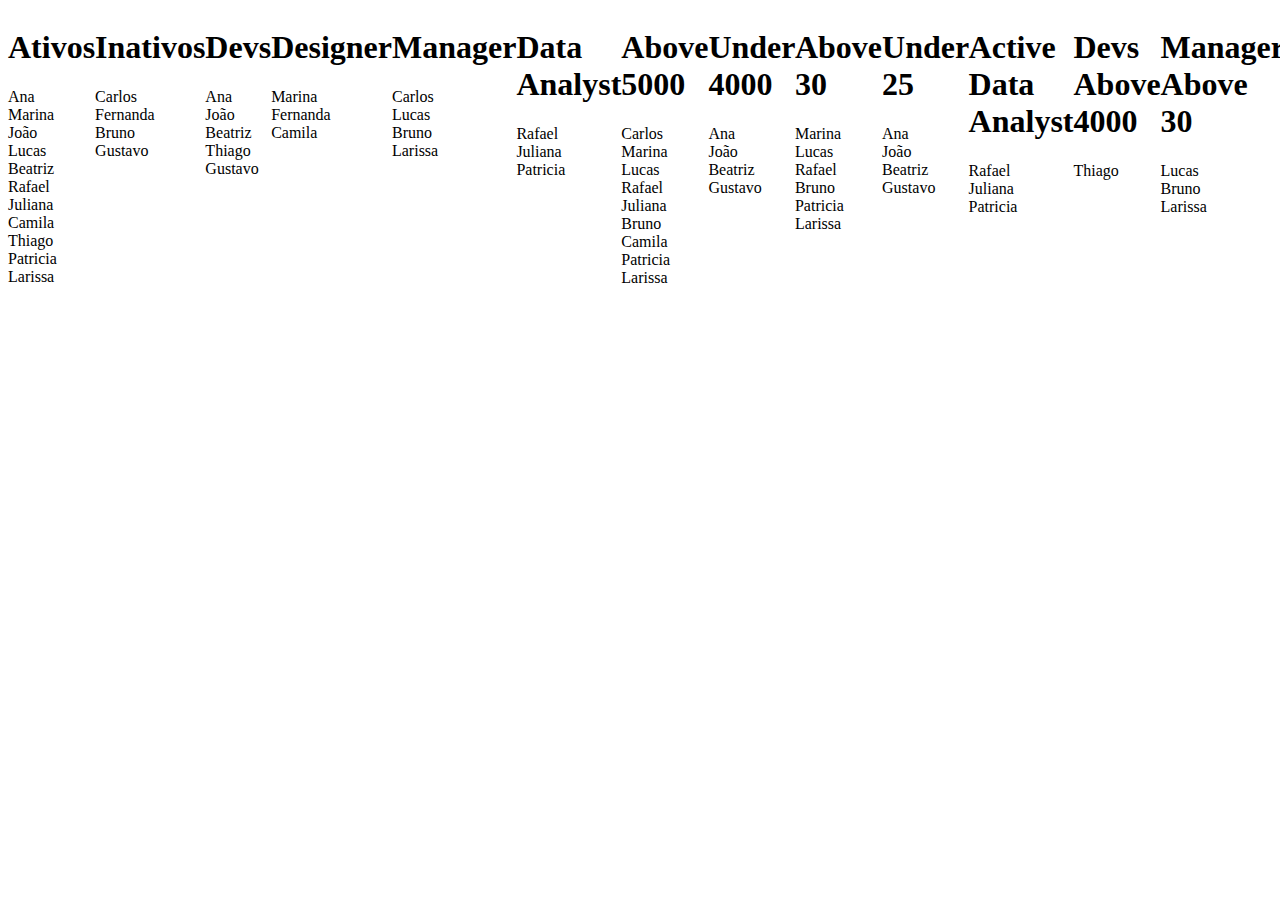
<file: aulas_nicolas/aulas-javascript/Aula 7/desafio/index.html>
<!DOCTYPE html>
<html lang="en">
<head>
    <meta charset="UTF-8">
    <meta name="viewport" content="width=device-width, initial-scale=1.0">
    <title>Aula 7</title>
</head>
<body>
    
    <div id="container" style="display: flex; flex-direction: row; justify-content:space-between">
        
    </div>

    <script src="script.js"></script>
</body>
</html>
</file>
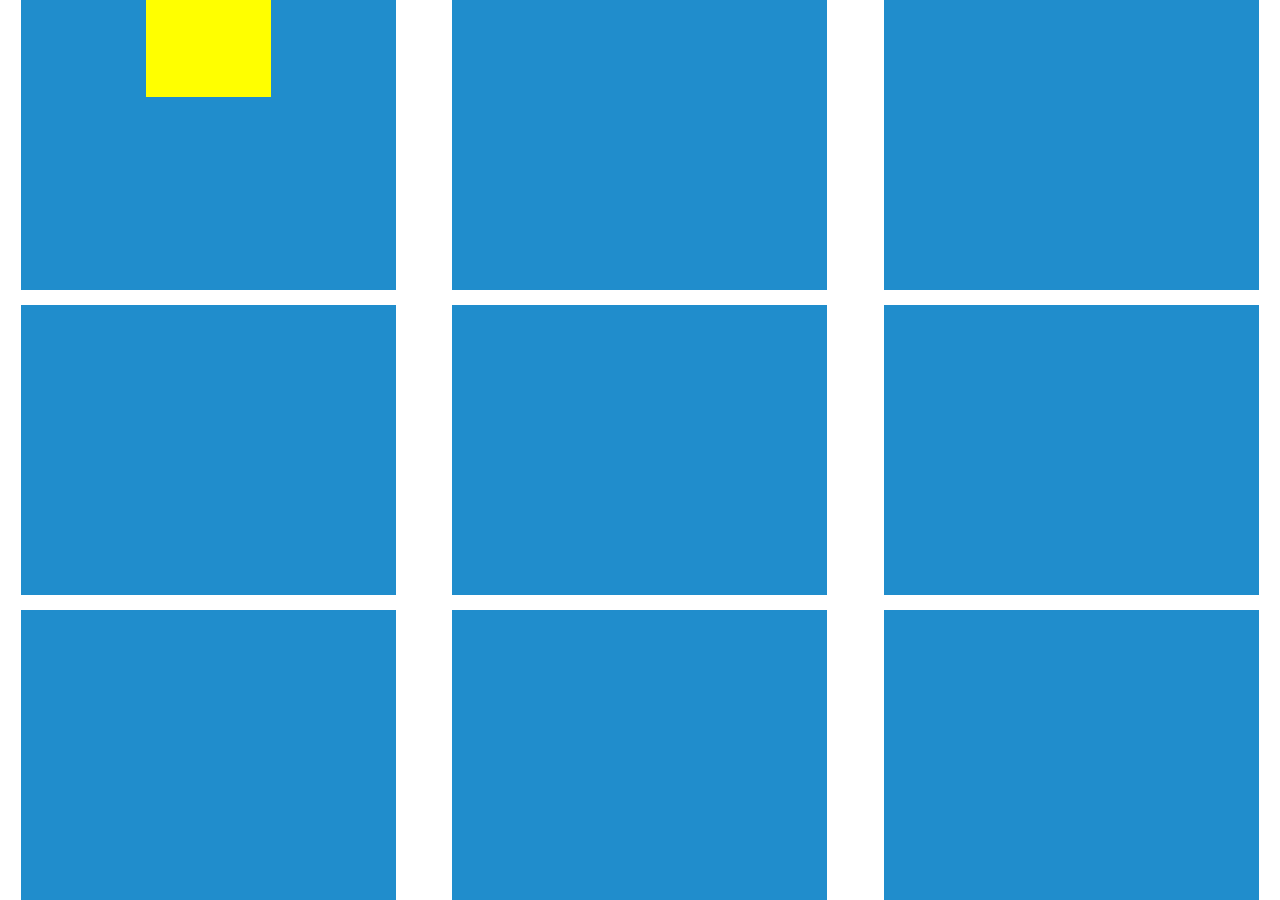
<file: aulas_nicolas/desafio.html>
<!DOCTYPE html>
<html lang="en">
<head>
    <meta charset="UTF-8">
    <meta name="viewport" content="width=device-width, initial-scale=1.0">
    <title>Desafio</title>

    <link rel="stylesheet" href="styledesafio.css">
</head>
<body>
    <div class="container">
        <div class="coluna">
            
            <div class="coluna-interior">
                <div></div>
                <div style="background-color: yellow;"></div>
                <div></div>
                <div></div>
                <div></div>
                <div></div>
                <div></div>
                <div></div>
                <div></div>
            </div>
            <div class="coluna-interior">
                <div></div>
                <div></div>
                <div></div>
                <div></div>
                <div></div>
                <div></div>
                <div></div>
                <div></div>
                <div></div>
            </div>
            <div class="coluna-interior">
                <div></div>
                <div></div>
                <div></div>
                <div></div>
                <div></div>
                <div></div>
                <div></div>
                <div></div>
                <div></div>
            </div>
        </div>
        <div class="coluna">
            <div class="coluna-interior">
                <div></div>
                <div></div>
                <div></div>
                <div></div>
                <div></div>
                <div></div>
                <div></div>
                <div></div>
                <div></div>
            </div>
            <div class="coluna-interior">
                <div></div>
                <div></div>
                <div></div>
                <div></div>
                <div></div>
                <div></div>
                <div></div>
                <div></div>
                <div></div>
            </div>
            <div class="coluna-interior">
                <div></div>
                <div></div>
                <div></div>
                <div></div>
                <div></div>
                <div></div>
                <div></div>
                <div></div>
                <div></div>
            </div>
        </div>
        <div class="coluna">
            <div class="coluna-interior">
                <div></div>
                <div></div>
                <div></div>
                <div></div>
                <div></div>
                <div></div>
                <div></div>
                <div></div>
                <div></div>
            </div>
            <div class="coluna-interior">
                <div></div>
                <div></div>
                <div></div>
                <div></div>
                <div></div>
                <div></div>
                <div></div>
                <div></div>
                <div></div>
            </div>
            <div class="coluna-interior">
                <div></div>
                <div></div>
                <div></div>
                <div></div>
                <div></div>
                <div></div>
                <div></div>
                <div></div>
                <div></div>
            </div>
        </div>
    </div>
</body>
</html>
</file>
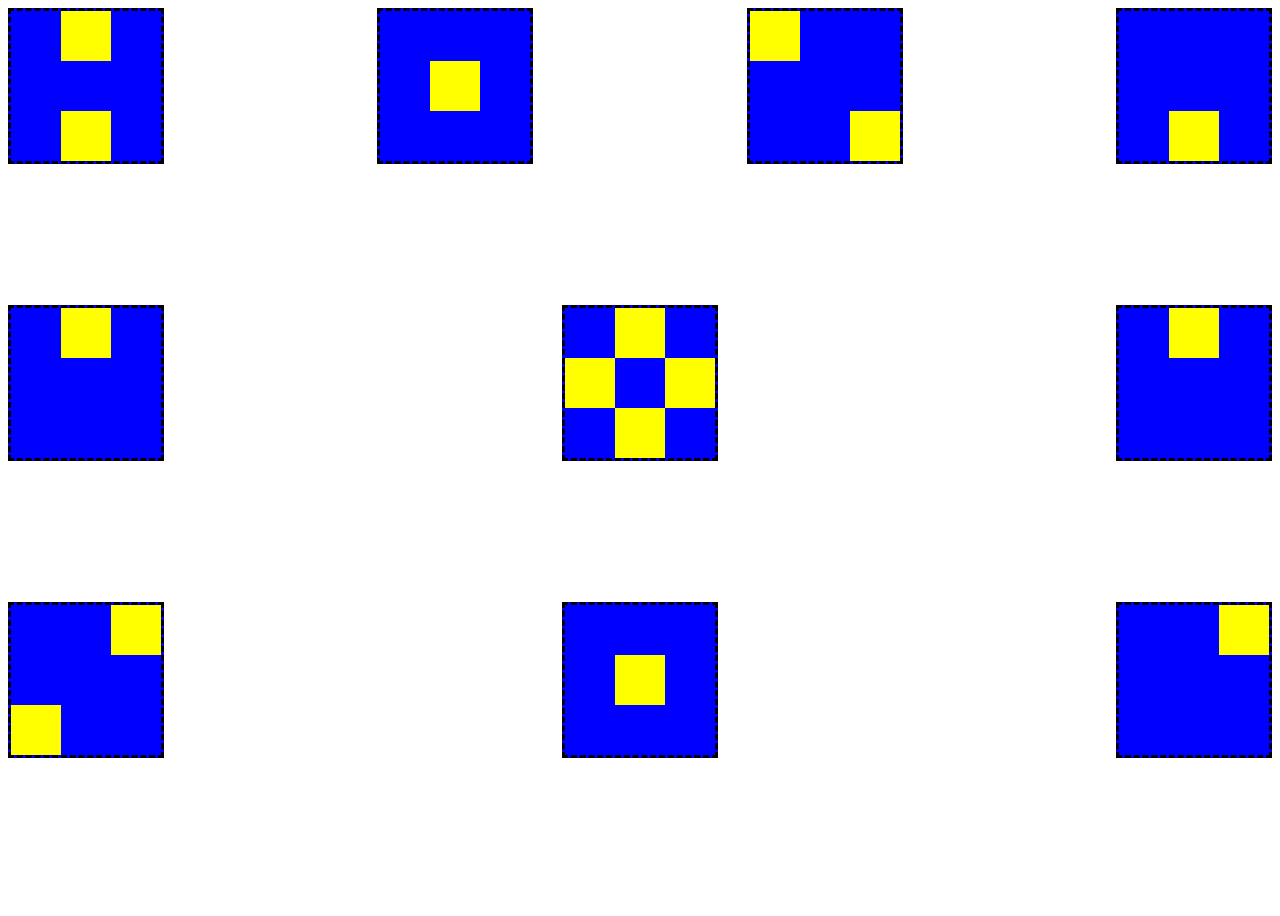
<file: aulas_nicolas/desafios_quadrados/desafio1.html>
<!DOCTYPE html>
<html lang="pt-BR">
<head>
    <meta charset="UTF-8">
    <meta name="viewport" content="width=device-width, initial-scale=1.0">
    <title>Página Inicial</title>
    <link rel="stylesheet" href="styles.css">
</head>

<body>
    <div class="Principal">
        <div class="Linha">
            <div class="BlocoMaior" id="B1">
                <div class="BlocoMenor"></div>
                <div class="BlocoMenor"></div>
            </div>
            <div class="BlocoMaior" id="B2">
                <div class="BlocoMenor"></div>
            </div>
            <div class="BlocoMaior" id="B3">
                <div class="BlocoDivisorio1" id="BD1_1">
                    <div class="BlocoMenor"></div>
                </div>
                <div class="BlocoDivisorio1" id="BD1_2">
                    <div class="BlocoMenor"></div>
                </div>
            </div>
            <div class="BlocoMaior" id="B4">
                <div class="BlocoMenor"></div>
            </div>
        </div>

        <div class="Linha">
            <div class="BlocoMaior" id="B5">
                <div class="BlocoMenor"></div>
            </div>
            <div class="BlocoMaior" id="B6">
                <div class="BlocoDivisorio" id="BD1">
                    <div class="BlocoMenor"></div>
                </div>
                <div class="BlocoDivisorio" id="BD2">
                    <div class="BlocoMenor"></div>
                    <div class="BlocoMenor"></div>
                </div>
                <div class="BlocoDivisorio" id="BD3">
                    <div class="BlocoMenor"></div>
                </div>
            </div>
            <div class="BlocoMaior" id="B7">
                <div class="BlocoMenor"></div>
            </div>
        </div>

        <div class="Linha">
            <div class="BlocoMaior" id="B8">
                <div class="BlocoDivisorio2" id="BD2_1">
                    <div class="BlocoMenor"></div>
                </div>
                <div class="BlocoDivisorio2" id="BD2_2">
                    <div class="BlocoMenor"></div>
                </div>
            </div>
            <div class="BlocoMaior" id="B9">
                <div class="BlocoMenor"></div>
            </div>
            <div class="BlocoMaior" id="B10">
                <div class="BlocoMenor"></div>
            </div>
        </div>
    </div>
</body>
</html>
</file>
<file: aulas_nicolas/styledesafio.css>
.container {
    display: grid;
    justify-items: center;
    grid-template-columns: repeat(3, 1fr);
    gap: 15px;
    width: 100%;
    height: 100%;
}

.coluna {
    /*display: flex;
    flex-direction: column;*/
    display: grid;
    grid-template-rows: repeat(3, 1fr);
    gap: 15px;
    width: 90%;
    height: 100vh;
}

.coluna div {
    height: 100%;
    width: 100%;
    margin: 10px, 0px;
    display: grid;
    grid-template-columns: repeat(3, 1fr);
}

body {
    margin: 0px;
}

.coluna-interior {
    background-color: rgb(32, 141, 204);
    height: 100%;
    display: grid;
    grid-template-rows: repeat(3, 1fr);
}
</file>
<file: aulas_nicolas/desafios_quadrados/styles.css>
.BlocoMaior{
    background-color: blue;
    width: 150px;
    height: 150px;
    display: flex;
    border-style: dashed;
}

.Linha{
    width: 100%;
    height: 33%;
    display: flex;
    align-content: space-between;
    justify-content: space-between;
}

.Principal{
    width: 100%;
    height: 100vh;
}

.BlocoMenor{
    background-color: yellow;
    width: 50px;
    height: 50px;
}

#B1{
    display: flex;
    flex-direction: column;
    align-items: center;
    align-content: space-between;
    justify-content: space-between;
}

#B2{
    display: flex;
    flex-direction: column;
    align-items: center;
    align-content: center;
    justify-content: space-around;
}

#B3{
    display: flex;
}

.BlocoDivisorio1{
    display: flex;
    width: 100%;
    height: 100%;
    flex-direction: row;
    align-items: stretch;
    justify-content: space-between;
}

#BD1_1{
    display: flex;
    justify-content: flex-start;
}

#BD1_2{
    display: flex;
    justify-content: flex-end;
    align-items: flex-end;
}

#B4{
    display: flex;
    flex-direction: column;
    align-items: center;
    justify-content: flex-end;
}

#B5{
    flex-direction: column;
    align-items: center;
    justify-content: flex-start;
}

#B6{
    display: flex;
    flex-direction: column;
    align-content: space-between;
    justify-content: space-between;
}

#BD1{
    display: flex;
    justify-content: center;
}

#BD2{
    display: flex;
    flex-direction: row;
    justify-content: space-between;
}

#BD3{
    display: flex;
    justify-content: center;
}

.BlocoDivisorio2{
    display: flex;
    width: 100%;
    height: 100%;
    flex-direction: row;
    align-items: stretch;
    justify-content: space-between;
}

#BD2_1{
    display: flex;
    justify-content: flex-start;
    align-items: flex-end;
}

#BD2_2{
    display: flex;
    justify-content: flex-end;
}

#B7{
    display: flex;
    justify-content: center;
}

#B9{
    display: flex;
    justify-content: center;
    align-items: center;
}

#B10{
    display: flex;
    justify-content: flex-end;
}
</file>
